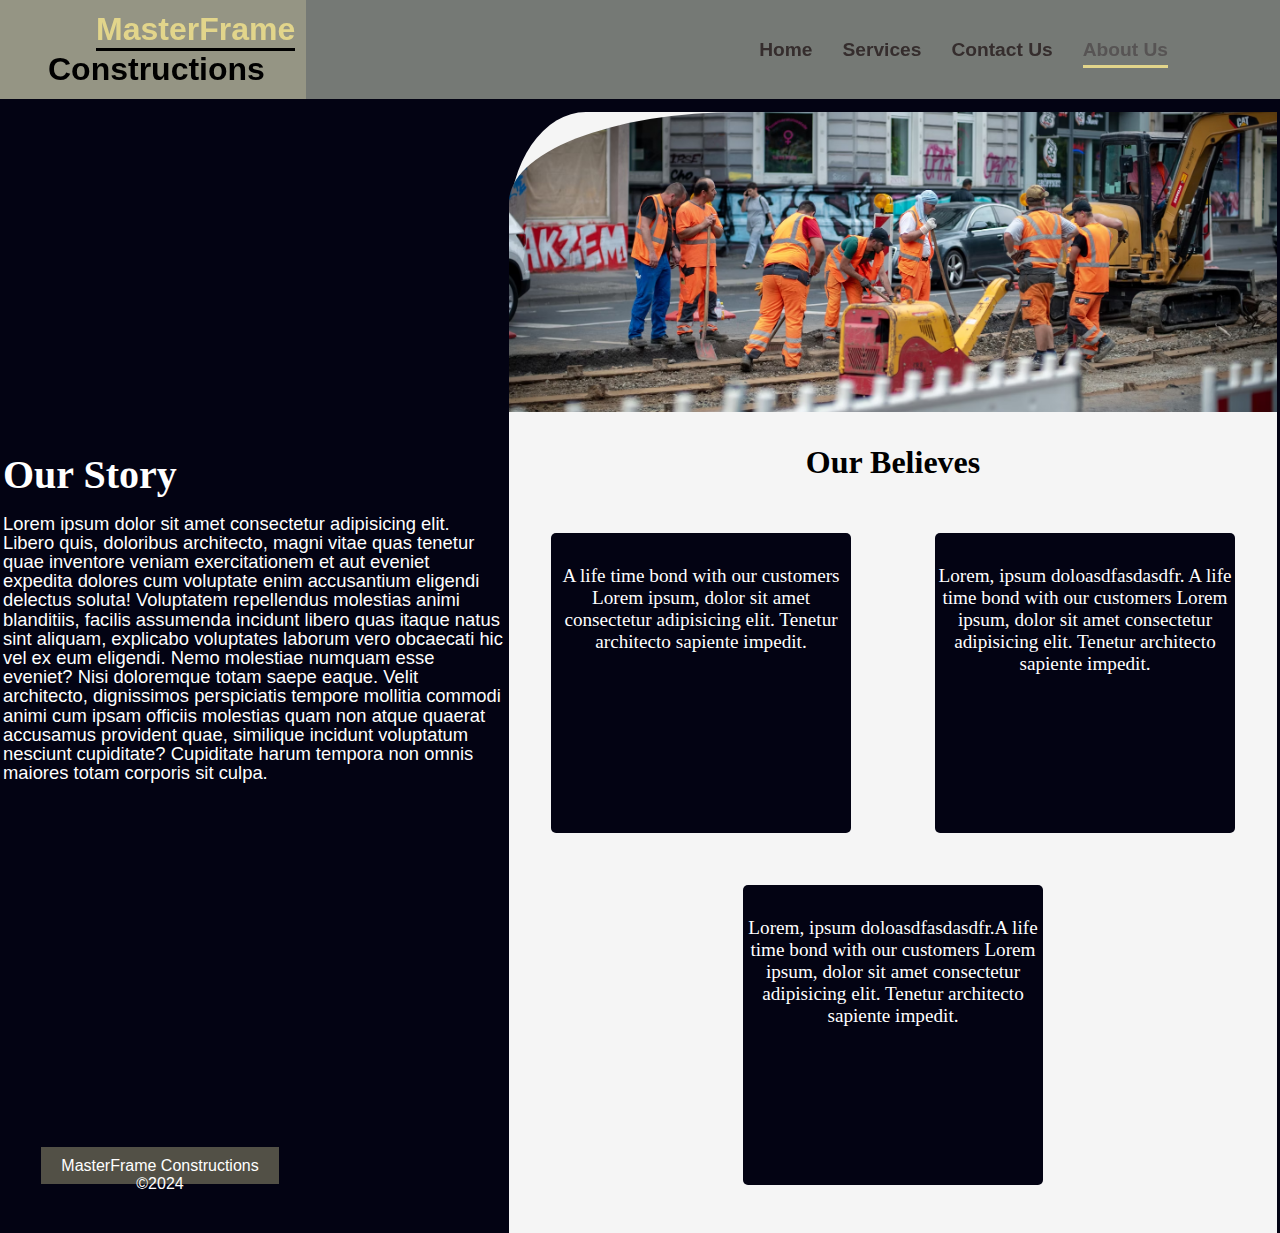
<file: aboutUs/about.html>
<html lang="en">
<head>
    <meta charset="UTF-8">
    <meta name="viewport" content="width=device-width, initial-scale=1.0">
    <title>Our Story</title>
    <link rel="stylesheet" href="styles/style.css">
    <link rel="stylesheet" href="styles/media-queries.css">
</head>
<body>
    <div class="container">
        <nav>
            <div class="logo">
                <h1>MasterFrame</h1>
                <h2>Constructions</h2>
            </div>

            <ul>
                <li><a href="../index.html">Home</a></li>
                <li><a href="../services/services.html">Services</a></li>
                <li><a href="../contactUs/contact.html">Contact Us</a></li>
                <li><a  class="active" href="../aboutUs/about.html">About Us</a></li>
            </ul>
            <div class="burger">
                <span></span>
                <span></span>
                <span></span>
            </div>
        </nav>

        <header>
            <div class="hero-section">
                <div class="left-hero">
                    <h1>Our Story</h1>
                    <div class="left-text">
                        <p>Lorem ipsum dolor sit amet consectetur adipisicing elit. Libero quis, doloribus architecto, magni vitae quas tenetur quae inventore veniam exercitationem et aut eveniet expedita dolores cum voluptate enim accusantium eligendi delectus soluta! Voluptatem repellendus molestias animi blanditiis, facilis assumenda incidunt libero quas itaque natus sint aliquam, explicabo voluptates laborum vero obcaecati hic vel ex eum eligendi. Nemo molestiae numquam esse eveniet? Nisi doloremque totam saepe eaque. Velit architecto, dignissimos perspiciatis tempore mollitia commodi animi cum ipsam officiis molestias quam non atque quaerat accusamus provident quae, similique incidunt voluptatum nesciunt cupiditate? Cupiditate harum tempora non omnis maiores totam corporis sit culpa.</p>
                    </div>
                </div>
                <div class="right-hero">
                    <div class="right-img-container"></div>

                    <h1>Our Believes</h1>
                    <!-- <span class="fake-line"></span> -->
                    <div class="right-text">
                        <div class="text-wrap">
                            
                            <p class="text">A life time bond with our customers Lorem ipsum, dolor sit amet consectetur adipisicing elit. Tenetur architecto sapiente impedit. </p>
                        </div>
                        <div class="text-wrap">
                            <p class="text">Lorem, ipsum doloasdfasdasdfr.
                                A life time bond with our customers Lorem ipsum, dolor sit amet consectetur adipisicing elit. Tenetur architecto sapiente impedit.
                            </p>
                        </div>
                        <div class="text-wrap last-text-wrap">
                            <p class="text">Lorem, ipsum doloasdfasdasdfr.A life time bond with our customers Lorem ipsum, dolor sit amet consectetur adipisicing elit. Tenetur architecto sapiente impedit.</p>
                        </div>
                    </div>
                </div>
            </div>
            <div class="copyright">
                <p><span>MasterFrame Constructions</span></p>
                <p>&copy;2024</p>
            </div>
        </header>
    </div>
</body>
</html>
</file>
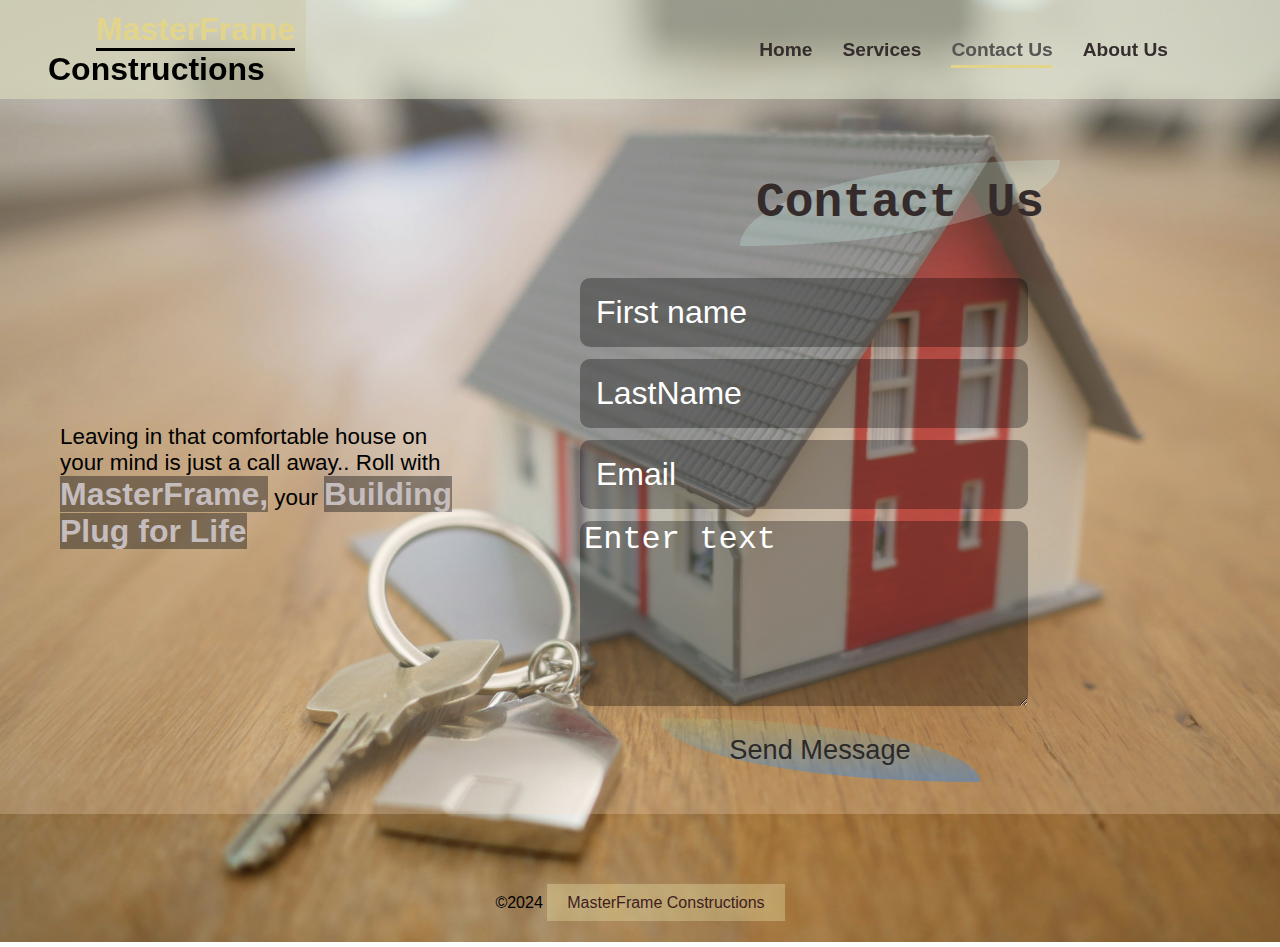
<file: contactUs/contact.html>
<html lang="en">
<head>
    <meta charset="UTF-8">
    <meta name="viewport" content="width=device-width, initial-scale=1.0">
    <title>Contact Us</title>
    <link rel="stylesheet" href="styles/contact.css">
    <link rel="stylesheet" href="styles/media-queries.css">
</head>
<body>
    <div class="container">
        <nav>
            <div class="logo">
                <h1>MasterFrame</h1>
                <h2>Constructions</h2>
            </div>

            <ul>
                <li><a href="../index.html">Home</a></li>
                <li><a href="../services/services.html">Services</a></li>
                <li><a class="active" href="./contact.html">Contact Us</a></li>
                <li><a href="../aboutUs/about.html">About Us</a></li>
            </ul>
            <div class="burger">
                <span></span>
                <span></span>
                <span></span>
            </div>
        </nav>

        <header>
            <div class="header-container">
                <div class="header-wrap">
                    <div class="header-text">
                        <p>Leaving in that comfortable house on your mind is just a call away.. Roll with <span>MasterFrame,</span> your <span>Building Plug for Life</span></p>
                    </div>
                   <div class="form-container">
                    <p>Contact Us</p>
                    <form action="https://formspree.io/f/xdoqzbzq" method="POST">
                        <input type="text" name="First name" placeholder="First name" required autocomplete="off" autofocus>
                        <input type="text" placeholder="LastName" autocomplete="off" required>
                        <input type="email" name="Email" placeholder="Email" required autocomplete="off"> 
                        <textarea name="Message" id="message" placeholder="Enter text" cols="50" rows="5" autocomplete="off"></textarea>         
                        <button type="submit">Send Message</button>        
                    </form>                    
                   </div>
                </div>
                <div class="copyright">
                    <p>&copy;2024 <span>MasterFrame Constructions</span></p>
                </div>
            </div>
        </header>
    </div>
</body>
</html>
</file>
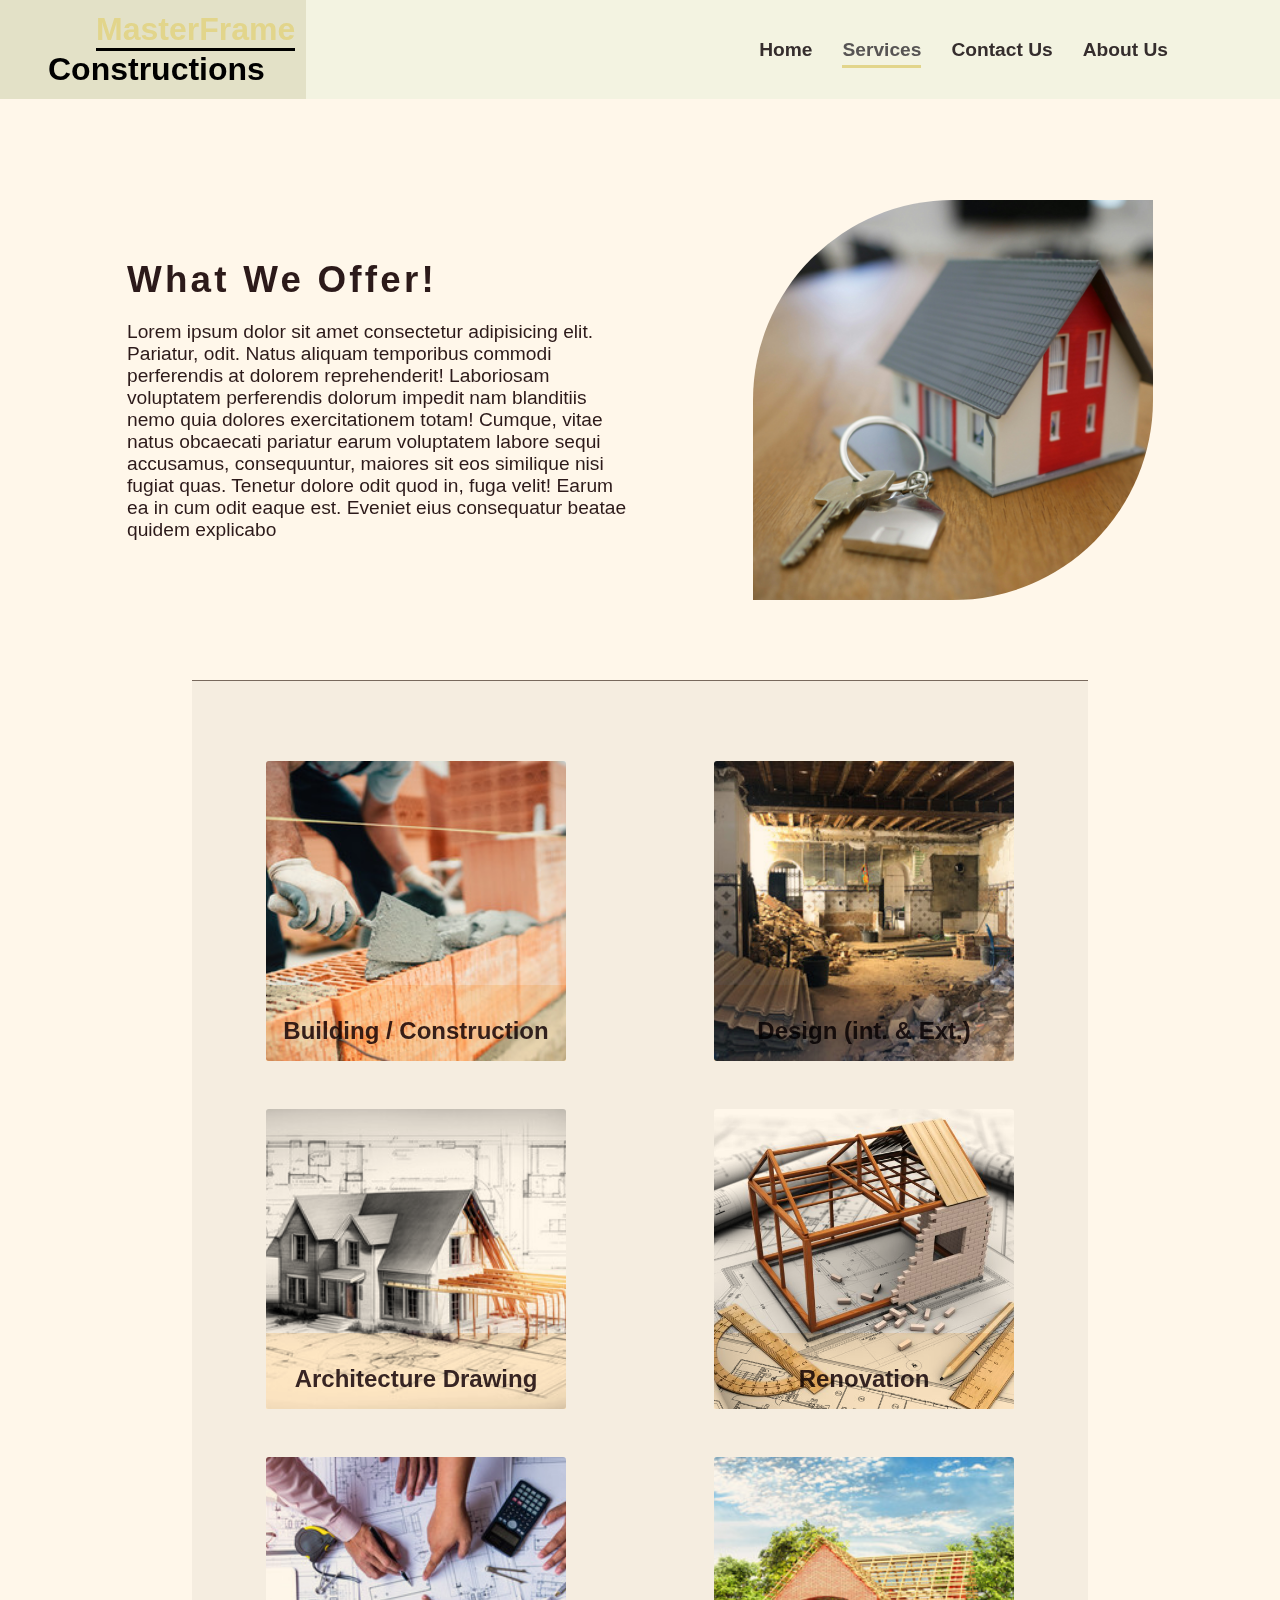
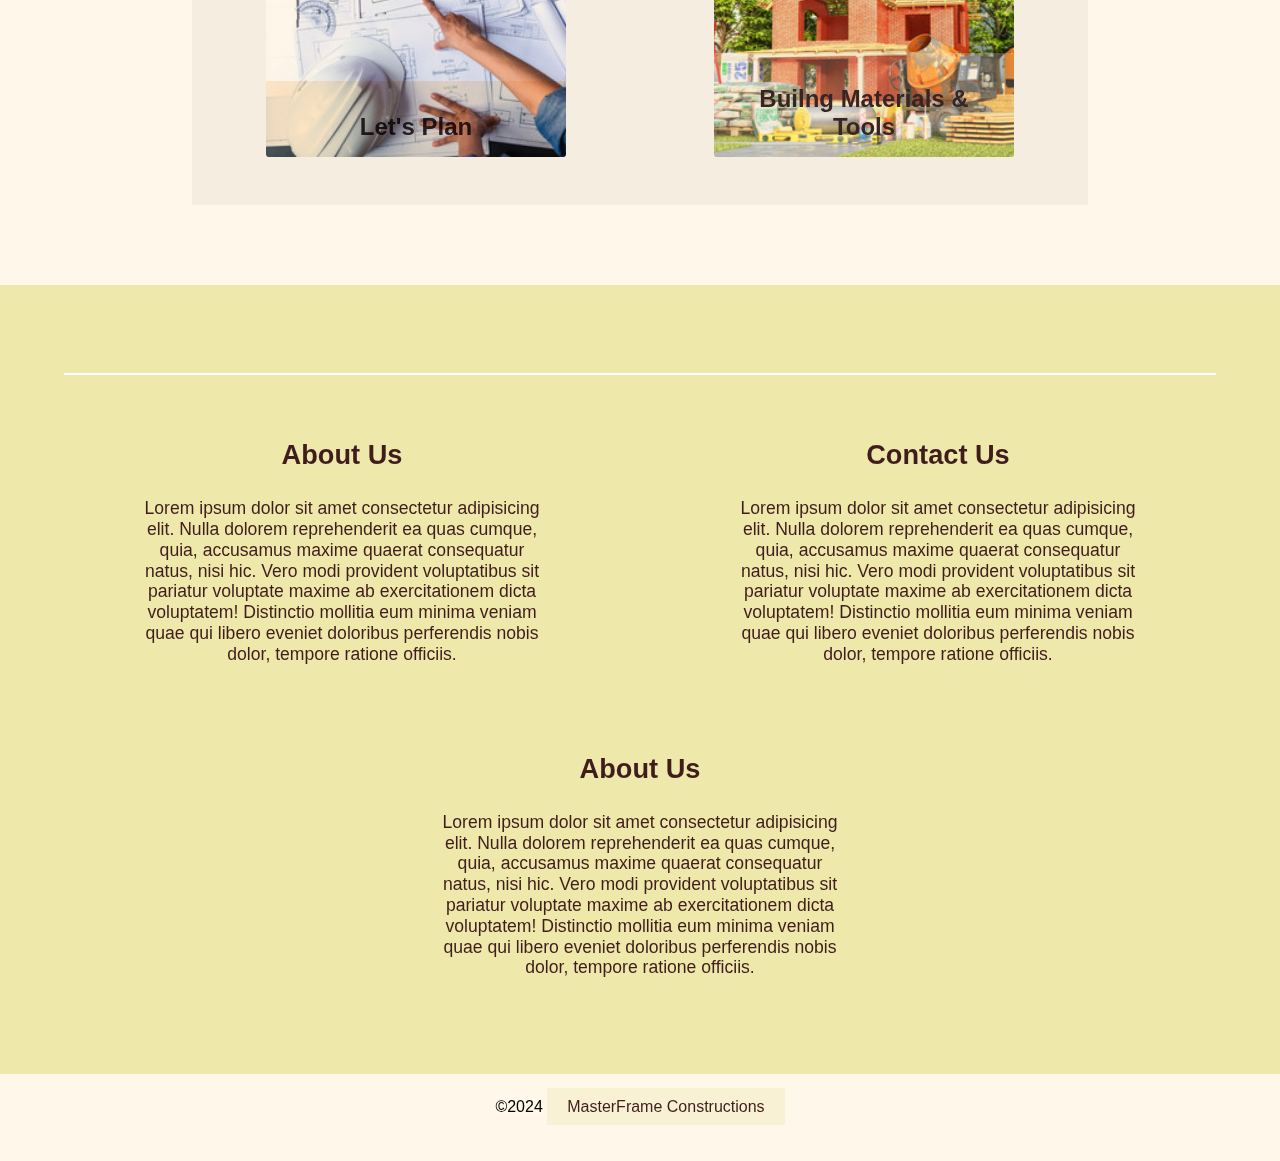
<file: services/services.html>
<!DOCTYPE html>
<html lang="en">
<head>
    <meta charset="UTF-8">
    <meta name="viewport" content="width=device-width, initial-scale=1.0">
    <title>Our Services</title>
    <link rel="stylesheet" href="styles/services.css">
    <link rel="stylesheet" href="styles/media-queries.css">
</head>
<body>
    <div class="container">
        <div class="nav-wrap">
            <nav>
                <div class="logo">
                    <h1>MasterFrame</h1>
                    <h2>Constructions</h2>
                </div>
    
                <ul>
                    <li><a href="../index.html">Home</a></li>
                    <li><a class="active" href="#">Services</a></li>
                    <li><a href="../contactUs/contact.html">Contact Us</a></li>
                    <li><a href="../aboutUs/about.html">About Us</a></li>
                </ul>
                <div class="burger">
                    <span></span>
                    <span></span>
                    <span></span>
                </div>
            </nav>
        </div>

        <header>
            <div class="header-text">
                <h1>What We Offer!</h1>
                <p>Lorem ipsum dolor sit amet consectetur adipisicing elit. Pariatur, odit. Natus aliquam temporibus commodi perferendis at dolorem reprehenderit! Laboriosam voluptatem perferendis dolorum impedit nam blanditiis nemo quia dolores exercitationem totam! Cumque, vitae natus obcaecati pariatur earum voluptatem labore sequi accusamus, consequuntur, maiores sit eos similique nisi fugiat quas. Tenetur dolore odit quod in, fuga velit! Earum ea in cum odit eaque est. Eveniet eius consequatur beatae quidem explicabo </p>
            </div>

            <div class="header-img"></div> 
        </header>

        <section class="services-wrap">
            <div class="service-container">
                <a href="../contactUs/contact.html">
                    <div class="services service-1">
                        <div class="service-img"></div>
                        <div class="services-text">
                            <p>Building / Construction</p>
                        </div>
                    </div>
                </a>
                <a href="../contactUs/contact.html">
                    <div class="services service-2">
                        <div class="service-img"></div>
                        <div class="services-text">
                            <p>Design (int. & Ext.)</p>
                        </div>
                    </div>
                </a>
                <a href="../contactUs/contact.html">
                    <div class="services service-3">
                        <div class="services-text">
                            <p>Architecture Drawing</p>
                        </div>
                    </div>
                </a>
                <a href="../contactUs/contact.html">
                    <div class="services service-4">
                        <div class="service-img"></div>
                        <div class="services-text">
                            <p>Renovation</p>
                        </div>
                    </div>
                </a>
                <a href="../contactUs/contact.html">
                    <div class="services service-5">
                        <div class="service-img"></div>
                        <div class="services-text">
                            <p>Let's Plan</p>
                        </div>
                    </div>
                </a>
                <a href="../contactUs/contact.html">
                    <div class="services service-6">
                        <div class="service-img"></div>
                        <div class="services-text">
                            <p>Builng Materials & Tools</p>
                        </div>
                    </div>
                </a>
            </div>
        </section>
        <footer>
            <div class="footer-line"></div>
            <div class="footer-text-container">
                <div class="text-wrap">
                    <p class="footer-title">About Us</p>
                    <p class="footer-text">Lorem ipsum dolor sit amet consectetur adipisicing elit. Nulla dolorem reprehenderit ea quas cumque, quia, accusamus maxime quaerat consequatur natus, nisi hic. Vero modi provident voluptatibus sit pariatur voluptate maxime ab exercitationem dicta voluptatem! Distinctio mollitia eum minima veniam quae qui libero eveniet doloribus perferendis nobis dolor, tempore ratione officiis.</p>
                </div>
                <div class="text-wrap">
                    <p class="footer-title">Contact Us</p>
                    <p class="footer-text">Lorem ipsum dolor sit amet consectetur adipisicing elit. Nulla dolorem reprehenderit ea quas cumque, quia, accusamus maxime quaerat consequatur natus, nisi hic. Vero modi provident voluptatibus sit pariatur voluptate maxime ab exercitationem dicta voluptatem! Distinctio mollitia eum minima veniam quae qui libero eveniet doloribus perferendis nobis dolor, tempore ratione officiis.</p>
                </div>
                <div class="text-wrap">
                    <p class="footer-title">About Us</p>
                    <p class="footer-text">Lorem ipsum dolor sit amet consectetur adipisicing elit. Nulla dolorem reprehenderit ea quas cumque, quia, accusamus maxime quaerat consequatur natus, nisi hic. Vero modi provident voluptatibus sit pariatur voluptate maxime ab exercitationem dicta voluptatem! Distinctio mollitia eum minima veniam quae qui libero eveniet doloribus perferendis nobis dolor, tempore ratione officiis.</p>
                </div>
            </div> 
        </footer>
        <div class="copyright">
            <p>&copy;2024 <span>MasterFrame Constructions</span></p>
        </div>
    </div>
    
</body>
</html>
</file>
<file: aboutUs/styles/style.css>
*{
    margin: 0;
    padding: 0;
    box-sizing: border-box;
}

body{
    background: rgb(3, 3, 19);  
    /* padding-bottom: 95rem; */
}

nav{
    background: rgba(231, 240, 216, 0.5);
    display: flex;
    flex-wrap: wrap;
    justify-content: space-between;
    align-items: center;
/*     padding-top: 0.7rem;
    padding-bottom: 0.7rem; */
    transition: all 1s ease-in;
    position: fixed;
    width: 100%;
    z-index: 1;
}

nav .burger{
    display: none;
}

nav .logo{
    font-family: sans-serif;
    background: rgba(201, 197, 158, 0.39);
    height: 100%;
    padding-top: 0.7rem;
    padding-bottom: 0.7rem;
    padding-right: 0.7rem;
    transition: all 1s ease-in;
}

nav .logo h1{
    color: rgb(226, 213, 139);
    margin-left: 6rem;
    border-bottom: 3px solid #000;
}
nav .logo h2{
    margin-left: 3rem;
    font-size: 2rem;
    color: rgb(0, 0, 0);
}

nav ul{
    list-style: none;
    margin-right: 7rem;
    gap: 30px;
    display: flex;
}

nav ul li a{
    text-decoration: none;
    color:  rgb(53, 45, 45);
    font-size: 1.2rem;
    font-family: sans-serif;
    font-weight: 550;
    transition: all 0.25s ease-out;
}

nav .active, nav ul li a:hover{
    border-bottom: 3px solid  rgb(226, 213, 139);
    padding-bottom: 5px;
    color:  rgb(87, 84, 84);
}

/* Header */
/* header{

    padding: 2rem;
} */

.container{
    color: white;
    z-index: 0;
    height: 120vh;
}

.hero-section{
    display: flex;
    flex-wrap: wrap;
    justify-content: space-around;
    align-items: center;
    height: 100vh;
}

.left-hero h1{
    font-size: 2.5rem;
    font-weight: bold;
    font-family: Georgia, 'Times New Roman', Times, serif;
    margin-bottom: 1rem;
}

.left-hero  .left-text{
    max-width: 500px;
    font-size: 1.15rem;
    line-height: 1.2rem;
    font-family: sans-serif;
}

.right-hero{
    background: whitesmoke;
    width: 60%;
    margin-top: 7rem;
    padding-bottom: 1rem;
    border-top-left-radius: 10%;
}

.right-hero h1{
    color: black;
    text-align: center;
    margin-top: 2rem;
    margin-bottom: 2rem;
}

/* .fake-line{
    border-bottom: 2px solid rgb(3, 3, 19);
    display: block;
    text-align: center;
    margin: 0 auto;
    max-width: 150px;
} */

.right-hero .right-img-container{
    width: 100%;
    height: 300px;
    background: url(../../images/aboutUS/a1.avif);
    background-position: center;
    background-size: cover;
    border-top-left-radius: 30%;
}

.right-text{
    display: flex;
    flex-wrap: wrap;
    justify-content: space-around;
    align-items: center;
}

.text-wrap{
    margin-top: 20px;
    width: 300px;
    background: rgb(3, 3, 19);
    height: 300px;
    /* border-bottom-right-radius: 50%;
    border-bottom-left-radius: 50%; */
    border-radius: 5px;
    margin-bottom: 2rem;
}


.text{
    font-size: 1.2rem;
    text-align: center;
    padding-top: 2rem;
}

.copyright{
    width: 80%;
    position: absolute;
    left: -30rem;
    bottom: -10rem;
}

.copyright p{
    text-align: center;
    font-family: sans-serif;
    font-size: 1rem;
    color: white;
}

.copyright p span{
    background: rgba(238, 232, 170, 0.342);
    padding: 10px 20px;
}
</file>
<file: aboutUs/styles/media-queries.css>
@media (max-width: 2560px){
    .copyright{
        width: 80%;
        height: 7vh;
        margin: auto;
    }
}

@media (max-width:1440px){
    .copyright{
        width: 80%;
        position: absolute;
        left: -22rem;
        bottom: -20rem;
    }
}

@media (max-width:1024px){
    .copyright{
        width: 80%;
        position: absolute;
        left: 7rem;
        bottom: -74rem;
    }

    .left-hero{
        margin-top: 14rem;
    }
}

@media (max-width: 999px){
    .copyright{
        width: 80%;
        position: absolute;
        left: 7rem;
        bottom: -97rem;
    }
}

@media (max-width: 900px){
    nav ul{
        display: none;
    }

    nav .burger{
        display: flex;
        flex-direction: column;
    }

    nav .burger span{
        height: 1px;
        width: 2.5rem;
        border: 2px solid;
        margin: 2.5px 3rem;
    }

    /* .copyright{
        width: 80%;
        position: absolute;
        left: 7rem;
        bottom: -60rem;
    } */

}

/* @media (max-width: 646px){
    .right-section .right-image-container{
        width: 300px;
    }
} */

@media (max-width: 567px){
    .left-hero h1{
        font-size: 1.99rem;
        text-align: center;
    }

    .left-hero .left-text p{
        font-size: 0.96rem;
        max-width: 400px;
    }

    .copyright{
        position: absolute;
        right: 7rem;
    } 
}

@media (max-width: 510px) {
    nav .logo h1{
        font-size: 1.5rem;
        padding-top: 0.5rem;
    }

    nav .logo h2{
        font-size: 1.75rem;
    }

    .text-wrap{
        margin: 10px;
    }

    .left-hero .left-text p{
        font-size: 0.96rem;
        max-width: 300px;
        margin: 2rem;
    }
}

@media (max-width: 425px){
    .copyright{
        width: 80%;
        position: absolute;
        left: 2rem;
        bottom: -99rem;
    }
}

@media (max-width: 415px){
    nav .logo{
        margin-left: -30px;
    }
    nav .logo h1{
        font-size: 1rem;
    }

    nav .logo h2{
        font-size: 1.5rem;
    }
}

@media (max-width: 360px){
    .copyright p span{
        display: block;
    }
}

@media (max-width: 344px){
    nav .burger{
        margin-right: -20px;
    }

    .right-hero{
        margin-bottom: 100rem;
    }

    .copyright{
        width: 80%;
        position: absolute;
        left: 2rem;
        bottom: -101rem;
    }

}

@media (max-width: 326px){
    body{  
        padding-bottom: 100rem;
    }

    .copyright{
        width: 80%;
        position: absolute;
        left: 2rem;
        bottom: -106rem;
    }
}

@media (max-width: 310px){
    
    nav .burger{
        margin-right: -20px;
    }

    nav .logo h2{
        font-size: 1rem;
    }

    nav .burger span{
        height: 1px;
        width: 2rem;
        border: 2px solid;
        margin: 2.5px 2rem;
    }

    body{  
        padding-bottom: 103rem;
    }

    .copyright{
        width: 80%;
        position: absolute;
        left: 2rem;
        bottom: -109rem;
    }
}
</file>
<file: contactUs/styles/contact.css>
*{
    margin: 0;
    padding: 0;
    box-sizing: border-box;
}

nav{
    background: rgba(231, 240, 216, 0.5);
    display: flex;
    flex-wrap: wrap;
    justify-content: space-between;
    align-items: center;
/*     padding-top: 0.7rem;
    padding-bottom: 0.7rem; */
    transition: all 1s ease-in;
    position: fixed;
    width: 100%;
    z-index: 1;
}

nav .burger{
    display: none;
}

nav .logo{
    font-family: sans-serif;
    background: rgba(201, 197, 158, 0.39);
    height: 100%;
    padding-top: 0.7rem;
    padding-bottom: 0.7rem;
    padding-right: 0.7rem;
    transition: all 1s ease-in;
}

nav .logo h1{
    color: rgb(226, 213, 139);
    margin-left: 6rem;
    border-bottom: 3px solid #000;
}
nav .logo h2{
    margin-left: 3rem;
    font-size: 2rem;
    color: rgb(0, 0, 0);
}

nav ul{
    list-style: none;
    margin-right: 7rem;
    gap: 30px;
    display: flex;
}

nav ul li a{
    text-decoration: none;
    color:  rgb(53, 45, 45);
    font-size: 1.2rem;
    font-family: sans-serif;
    font-weight: 550;
    transition: all 0.25s ease-out;
}

nav .active, nav ul li a:hover{
    border-bottom: 3px solid  rgb(226, 213, 139);
    padding-bottom: 5px;
    color:  rgb(87, 84, 84);
}

/* Header */

.header-container{
    background: url(../../images/customers/tierra-mallorca-rgJ1J8SDEAY-unsplash.jpg) no-repeat;
    background-position: center;
    background-size: cover;
    display: flex;
    flex-wrap: wrap;
    justify-content: space-around;
    align-items: center;
    margin: auto;
}

.header-wrap{
    display: flex;
    flex-wrap: wrap;
    justify-content: space-around;
    align-items: center;
    background: rgba(253, 224, 198, 0.26);
    width: 100%; 
    padding-top: 10rem;
    /* border-bottom-right-radius: 50%;
    border-bottom-left-radius: 50%; 
    border-top-left-radius: 70%;
    border-top-right-radius: 70%; */
}

.header-text{  
    max-width: 400px;
}

.header-text p{
    font-family: sans-serif;
    font-size: 1.4rem;
    color: #000;
}

.header-text p span{
    font-weight: bold;
    font-size: 2rem;
    color: rgb(197, 189, 189);
    background: #1a19196e;
}

/* Contact form */
.form-container{
    width: 50%;
    display: flex;
    flex-wrap: nowrap;
    flex-direction: column;
    align-items: center;
    justify-content: center;
    padding-bottom: 2rem;
    
}
.form-container p{
    font-family: 'Courier New', Courier, monospace;
    font-weight: bold;
    font-size: 3rem;
    color: rgb(53, 43, 43);
    background: rgba(213, 255, 248, 0.233);
    border-bottom-right-radius: 100%;
    border-top-left-radius: 100%;
    padding: 16px;
    margin-bottom: 2rem;
    transition: all 1s ease;
    /* max-width: 300px; */
}


form input{
    padding: 16px;
}

form textarea, form input{
    background: rgba(0, 0, 0, 0.315);
    color: white;
    width: 70%;
    font-size: 2rem;
    border-radius: 10px;
    border: none;
    margin-bottom: 0.75rem;
    outline: none;
}

form input::placeholder, form textarea::placeholder{
    color: white;
}
form textarea{
    padding-left: 0.25rem;
    display: block;
}

form button{
    width: 50%;
    font-size: 1.7rem;
    margin-left: 5rem;
    padding: 16px;
    border: none;
    background: linear-gradient(rgba(152, 251, 152, 0.11), rgba(30, 135, 255, 0.397));
    color: rgb(44, 41, 41);
    border-top-right-radius: 100%;
    border-bottom-left-radius: 100%;
    transition: all 0.5s ease;
}

form button:hover{
    border-radius: 10px;
    background: rgba(0, 0, 0, 0.315);
    color: white;
    transition: all 0.5s ease;
    
}

.copyright{
    width: 80%;
    height: 14vh;
    margin: auto;
    padding-bottom: 3rem;
}

.copyright p{
    text-align: center;
    font-family: sans-serif;
    font-size: 1rem;
}

.copyright p span{
    background: rgba(238, 232, 170, 0.342);
    color: rgb(63, 29, 29);
    padding: 10px 20px;
}
</file>
<file: contactUs/styles/media-queries.css>
@media (max-width: 2560px){
    .copyright{
        padding-top: 12rem;
    }
}

@media (max-width: 1440px){
    .copyright{
        padding-top: 5rem;
    }
}

@media (max-width: 1024px){
    .copyright{
        padding-top: 3.5rem;
    }

    .copyright p{
        font-size: 0.75rem;
    }
}

@media (max-width: 900px){
    .copyright{
        padding-top: 0;
    }

    nav ul{
        display: none;
    }

    nav .burger{
        display: flex;
        flex-direction: column;
    }

    nav .burger span{
        height: 1px;
        width: 2.5rem;
        border: 2px solid;
        margin: 2.5px 3rem;
    }
}

@media (max-width: 768px){
    .header-text p{
        font-size: 1.2rem;
    }

    .header-text p span{
        font-size: 1.5rem;
    }

    .form-container{
        width: 100%;
        margin-top: 4rem;
    }

    .form-container p{
        font-size: 2.6rem;
    }

    form input, form textarea{
        margin-left: 14%;
        font-size: 1.5rem;
    }

    form button{
        margin-left: 25%;
        font-size: 1.3rem;
    }

    .copyright{
        padding-top: 4rem;
    }
}

@media (max-width: 510px) {
    nav .logo h1{
        font-size: 1.5rem;
        padding-top: 0.5rem;
    }

    nav .logo h2{
        font-size: 1.75rem;
    }
}

@media (max-width: 415px){
    nav .logo{
        margin-left: -30px;
    }
    nav .logo h1{
        font-size: 1rem;
    }

    nav .logo h2{
        font-size: 1.5rem;
    }

    /* Form */
    form textarea{
        width: 90%;
        margin-left: auto;
        margin-right: auto;
    }

    form input{
        width: 90%;
        margin-left: 5%;
        margin-right: auto;
    }

    form button{
        width: 70%;
        margin-left: 10%;
    }
}

@media (max-width: 330px){
    nav .burger{
        margin-right: -20px;
    }

}

@media (max-width: 310px){
    nav .burger{
        margin-right: -20px;
    }

    nav .logo h2{
        font-size: 1rem;
    }

    nav .burger span{
        height: 1px;
        width: 2rem;
        border: 2px solid;
        margin: 2.5px 2rem;
    }
}
</file>
<file: services/styles/services.css>
*{
    margin: 0;
    padding: 0;
    box-sizing: border-box;
}

.container{
    background: rgba(255, 239, 213, 0.507);
    /* height: 80vh; */
}

.nav-wrap{
    position: relative;
}

nav{
    background: rgba(231, 240, 216, 0.5);
    display: flex;
    flex-wrap: wrap;
    justify-content: space-between;
    align-items: center;
/*     padding-top: 0.7rem;
    padding-bottom: 0.7rem; */
    transition: all 1s ease-in;
    position: fixed;
    width: 100%;
    z-index: 1;
}

nav .burger{
    display: none;
}

nav .logo{
    font-family: sans-serif;
    background: rgba(201, 197, 158, 0.39);
    height: 100%;
    padding-top: 0.7rem;
    padding-bottom: 0.7rem;
    padding-right: 0.7rem;
    transition: all 1s ease-in;
}

nav .logo h1{
    color: rgb(226, 213, 139);
    margin-left: 6rem;
    border-bottom: 3px solid #000;
}
nav .logo h2{
    margin-left: 3rem;
    font-size: 2rem;
    color: rgb(0, 0, 0);
}

nav ul{
    list-style: none;
    margin-right: 7rem;
    gap: 30px;
    display: flex;
}

nav ul li a{
    text-decoration: none;
    color:  rgb(53, 45, 45);
    font-size: 1.2rem;
    font-family: sans-serif;
    font-weight: 550;
    transition: all 0.25s ease-out;
}

nav .active, nav ul li a:hover{
    border-bottom: 3px solid  rgb(226, 213, 139);
    padding-bottom: 5px;
    color:  rgb(87, 84, 84);
}

/* Header */

header{
    display: flex;
    flex-wrap: wrap;
    justify-content: space-around;
    align-items: center;
    /* height: 60vh; */
    padding-top: 200px;
    width:90%;
    margin: auto;
}

.header-text{
    color: rgb(44, 26, 26);
    font-family: sans-serif;
}

.header-text p{
    font-size: 1.2rem;
    max-width: 500px;
}

.header-text h1{
    font-size: 2.3rem;
    font-weight: bold;
    margin-bottom: 1.3rem;
    letter-spacing: 0.2rem;
}

.header-text h1 span{
    text-align: center;
}

.header-img{
    height: 400px;
    width: 400px;
    background: url(../../images/customers/tierra-mallorca-rgJ1J8SDEAY-unsplash.jpg);
    background-size: cover;
    background-position: center;
    border-top-left-radius: 50%;
    border-bottom-right-radius: 50%;
}

/*Services */


.service-container{
    display: flex;
    flex-wrap: wrap;
    justify-content: space-around;
    align-items: center;
    width: 70%;
    margin: 5rem auto;
    border-top: 1px rgba(58, 41, 30, 0.671) solid;
    padding-top: 5rem;
    background: whitesmoke;
    mix-blend-mode: multiply;
}

.services{
    height: 300px;
    width: 300px;
    margin-bottom: 3rem;
    position: relative;
    z-index: 0;
    border-radius: 3px;
    /* border-top-right-radius: 50%;
    border-bottom-left-radius: 50%; */
}

.service-1{
    background: url(../../images/our-services/buil.jpg);
}

.service-1:hover{
    background: url(../../images/our-services/building.jpg);
}

.service-2{
    background: url(../../images/our-services/design1.jpg);
}

.service-2:hover{
    background: url(../../images/our-services/deesign2.jpg);
}

.service-3{
    background: url(../../images/our-services/arch1.jpg);
}

.service-3:hover{
    background: url(../../images/our-services/arch2.webp);
}

.service-4{
    background: url(../../images/our-services/renovation.jpg);
}

.service-4:hover{
    background: url(../../images/our-services/renovation1.jpg);
}

.service-5{
    background: url(../../images/our-services/advice1.jpg);
}

.service-5:hover{
    background: url(../../images/our-services/advice-4.jpg);
}

.service-6{
    background: url(../../images/our-services/buildingmat2.jpg);
}

.service-6:hover{
    background: url(../../images/our-services/buildingmat3.jpg);
}

.service-6, .service-5, .service-4, .service-3, .service-2, .service-1, .service-6:hover, .service-5:hover, .service-4:hover, .service-3:hover, .service-2:hover, .service-1:hover{
    transition: all 0.5s ease;
    background-position: center;
    background-size: cover;
    background-repeat: no-repeat;
}

.services-text{
    background: papayawhip;
    mix-blend-mode: multiply;
    padding: 2rem 1rem 1rem;
    position: absolute;
    width: 100%;
    bottom: 0;
}

.services-text p{
    text-align: center;
    font-family: sans-serif;
    font-size: 1.5rem;
    font-weight: bold;
    color: rgb(56, 38, 38);
}

.service-6 .services-text{
    mix-blend-mode: normal;
    background: rgba(255, 239, 213, 0.24);
}

/* Footer */

footer{
    background: palegoldenrod;
    color: rgb(63, 29, 29);
    font-family: sans-serif;
    margin-bottom: 1.5rem;
}

.footer-line{
    border-bottom: 2px solid white;
    height: 10vh;
    width: 90%;
    margin: auto;
}

.footer-text-container{
    display: flex;
    flex-wrap: wrap;
    justify-content: space-around;
    align-items: center;
    width: 90%;
    margin: auto;
    padding-top: 4rem;
    padding-bottom: 3rem;
    gap: 40px;
}

.footer-title {
    font-size: 1.7rem;
    font-weight: bold;
    text-align: center;
    margin-bottom: 1.7rem;
}

.footer-text{
    max-width: 400px;
    line-height: 1.3rem;
    font-size: 1.10rem;
    text-align: center;
}

.footer-text-container .text-wrap{
    margin-bottom: 3rem;
}

.copyright{
    width: 80%;
    height: 7vh;
    margin: auto;
}

.copyright p{
    text-align: center;
    font-family: sans-serif;
    font-size: 1rem;
}

.copyright p span{
    background: rgba(238, 232, 170, 0.342);
    color: rgb(63, 29, 29);
    padding: 10px 20px;
}
</file>
<file: services/styles/media-queries.css>
@media (max-width: 1024px){
   header{
    width: 99%;
    padding: 190px 20px 20px 20px;
   }

   .header-text{
    max-width: 300px;
    margin-right: 20px;
   }

   .header-text p{
    font-size: 1rem;
   }

   .header-text h1{
    font-size: 2rem;
   }

   .header-img{
    height: 300px;
    width: 300px;
   }
}

@media (max-width: 900px){
    nav ul{
        display: none;
    }

    nav .burger{
        display: flex;
        flex-direction: column;
    }

    nav .burger span{
        height: 1px;
        width: 2.5rem;
        border: 2px solid;
        margin: 2.5px 3rem;
    }

}

@media (max-width: 768px){
    header{
        flex-direction: column-reverse;
    }

    .header-img{
        margin-bottom: 4rem;
        margin-top: 2rem;
    }

    .header-text{
        max-width: 400px;
    }

    /* .header-text h1{
    
    } */

    .header-text span{
        height: 10px;
        width: 100%;
        border: 2px solid black;
    }
}

@media (max-width: 510px) {
    nav .logo h1{
        font-size: 1.5rem;
        padding-top: 0.5rem;
    }

    nav .logo h2{
        font-size: 1.75rem;
    }

    /* header */
    .header-text{
        padding-right: 1rem;
        padding-left: 1rem;
    }
}

@media (max-width: 415px){
    nav .logo{
        margin-left: -30px;
    }
    nav .logo h1{
        font-size: 1rem;
    }

    nav .logo h2{
        font-size: 1.5rem;
    }
}

@media (max-width: 330px){
    nav .burger{
        margin-right: -20px;
    }

    header .header-text-container button{
        margin-left: 30px;
    }

     /* header */
     .header-img{
        width: 280px;
        height: 280px;
     }
}
</file>
